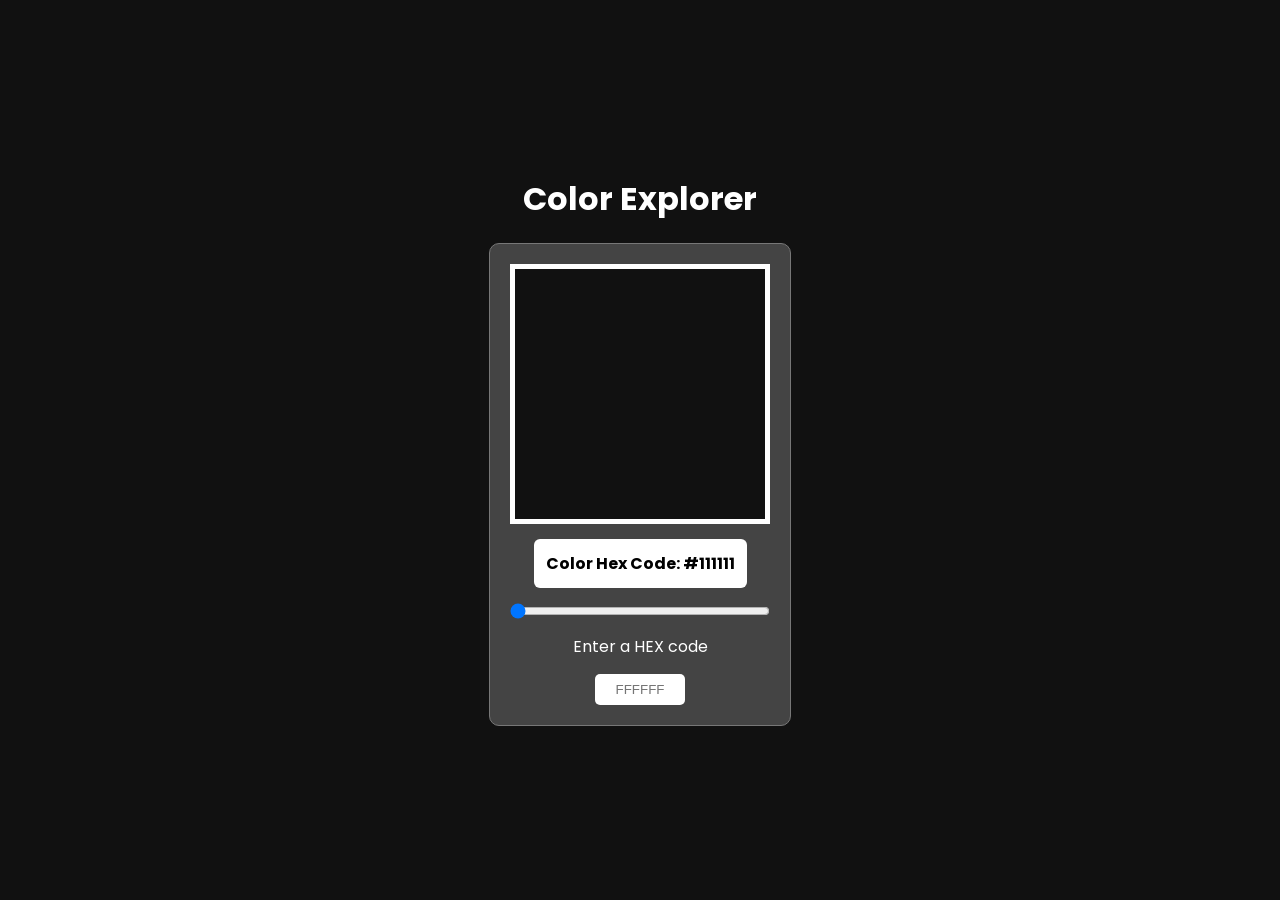
<file: index.html>
<!DOCTYPE html>
<html lang="en">
<head>
    <meta charset="UTF-8">
    <meta name="viewport" content="width=device-width, initial-scale=1.0">

    <title>Color Explorer</title>

    <link href="https://fonts.googleapis.com/css2?family=Poppins:wght@400;500;600;700&display=swap" rel="stylesheet">

    <link rel="stylesheet" href="style.css">
</head>

<body>

<h1>Color Explorer</h1>

<div class="container">

    <div id="preview"></div>

    <p id="hexCode">
        Color Hex Code: #111111
    </p>

    <input
        type="range"
        id="slider"
        min="111111"
        max="999999"
        value="111111">

    <label for="manualInput">
        Enter a HEX code
    </label>

    <input
        type="text"
        id="manualInput"
        maxlength="6"
        placeholder="FFFFFF">

</div>

<script src="script.js"></script>

</body>
</html>
</file>
<file: style.css>
*{
    margin:0;
    padding:0;
    box-sizing:border-box;
}

body{
    font-family:Poppins,sans-serif;
    background:#111111;
    display:flex;
    flex-direction:column;
    justify-content:center;
    align-items:center;
    min-height:100vh;
}

h1{
    color:white;
    margin-bottom:20px;
}

.container{
    background:#444;
    padding:20px;
    border-radius:10px;
    border:1px solid #777;
    display:flex;
    flex-direction:column;
    align-items:center;
    gap:15px;
}

#preview{
    width:260px;
    height:260px;
    border:5px solid white;
    background:#111111;
}

#hexCode{
    background:white;
    color:black;
    padding:12px;
    border-radius:6px;
    font-weight:bold;
}

#slider{
    width:260px;
}

label{
    color:white;
}

#manualInput{
    width:90px;
    padding:8px;
    text-align:center;
    text-transform:uppercase;
    border-radius:5px;
    border:none;
}
</file>
